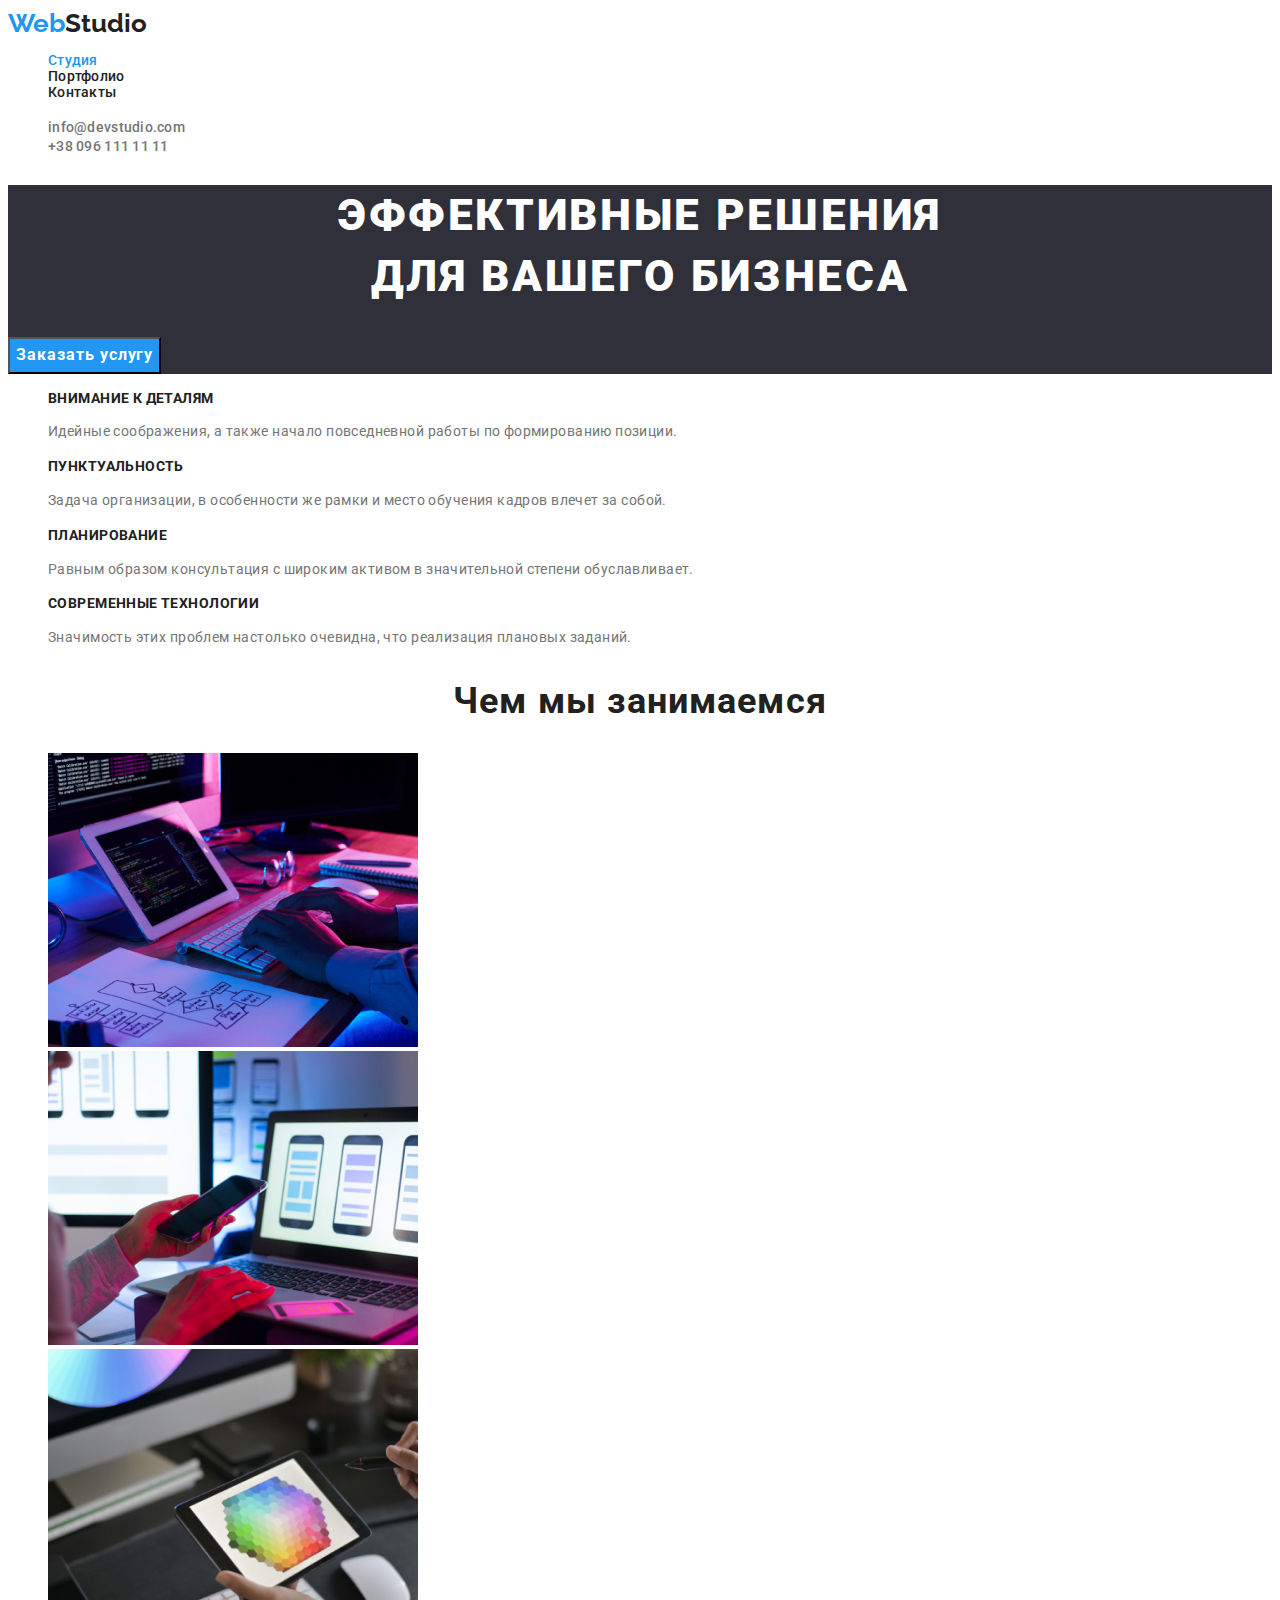
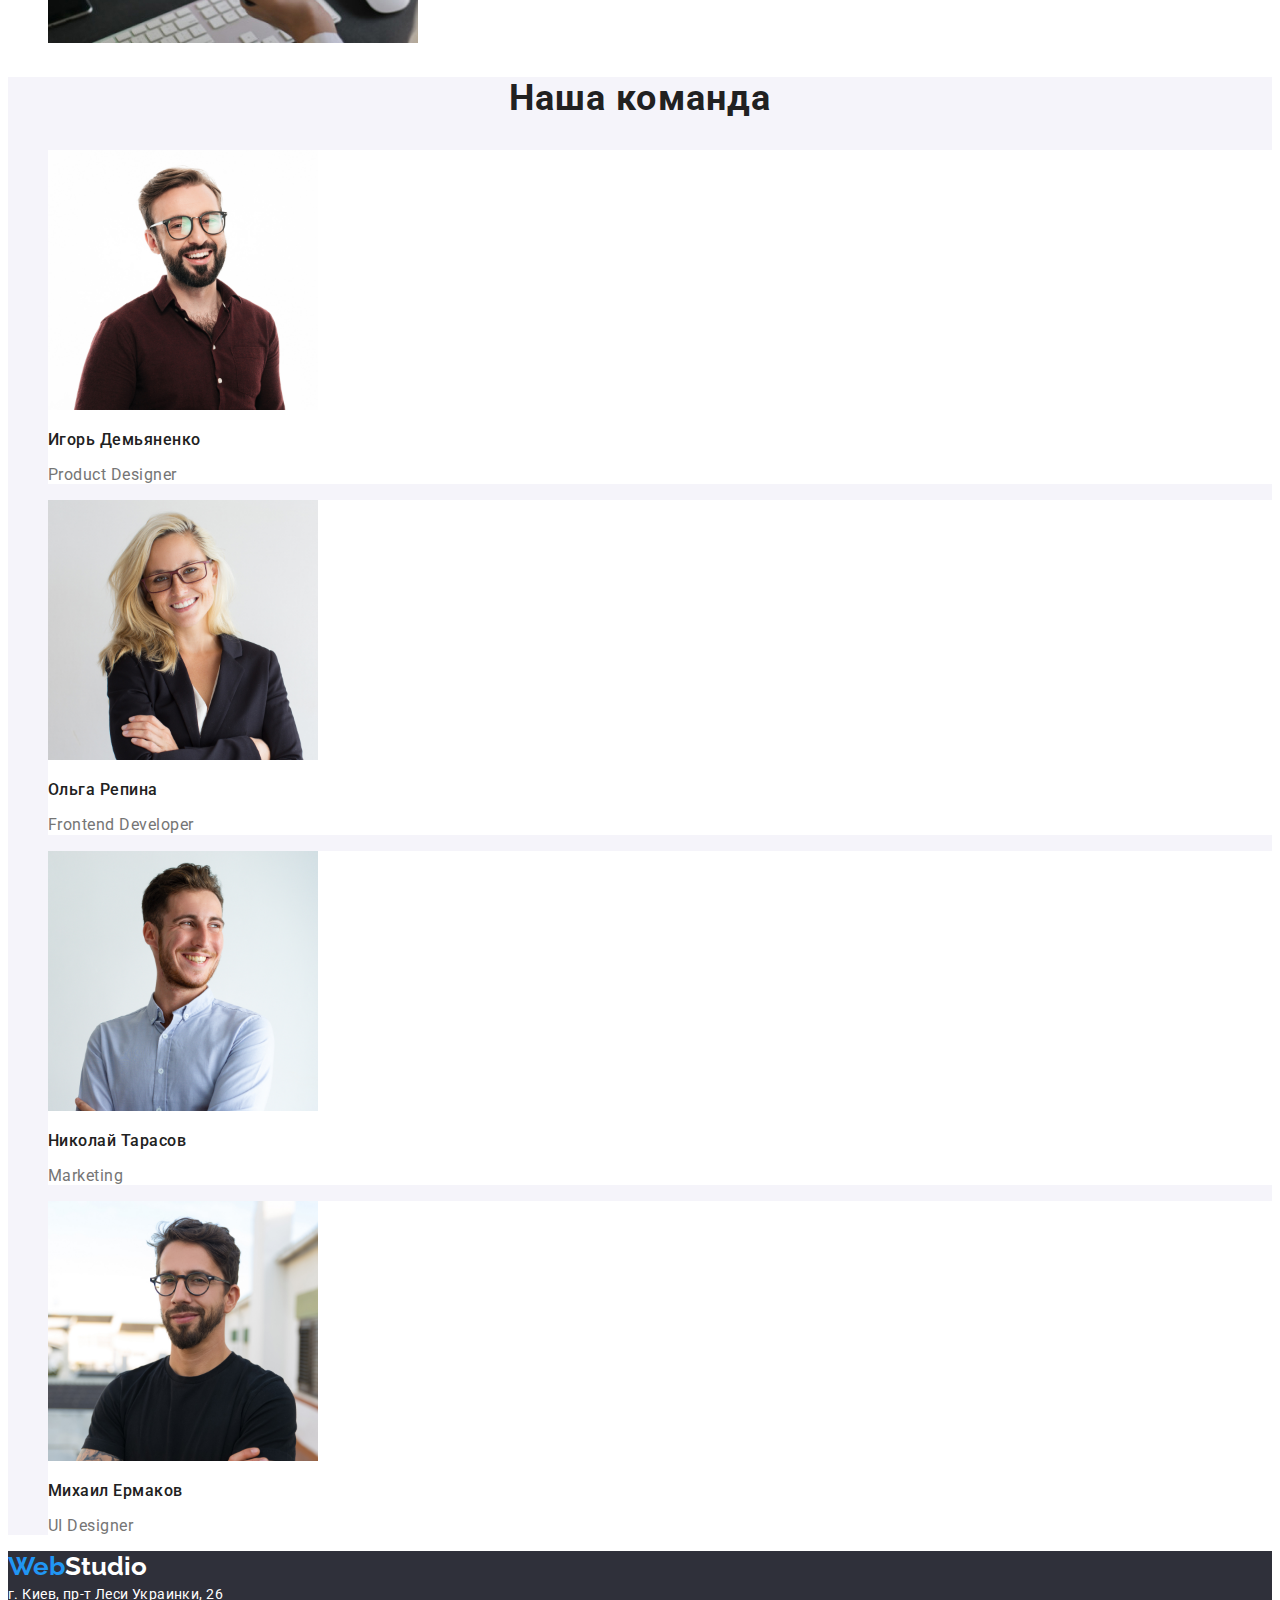
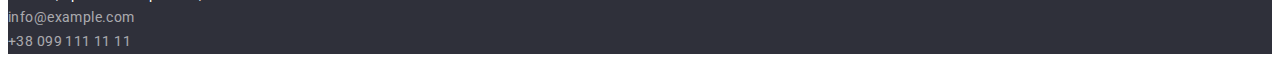
<file: index.html>
<!DOCTYPE html>
<html lang="ru">
<head>
    <meta charset="UTF-8">
    <meta http-equiv="X-UA-Compatible" content="IE=edge">
    <meta name="viewport" content="width=device-width, initial-scale=1.0">
    <title>Document</title>
    <link rel="preconnect" href="https://fonts.googleapis.com">
    <link rel="preconnect" href="https://fonts.gstatic.com" crossorigin>
    <link href="https://fonts.googleapis.com/css2?family=Raleway:wght@700&family=Roboto:wght@400;500;700;900&display=swap"
          rel="stylesheet">
    <link rel="stylesheet" href="./css/styles.css" />
</head>

<body class="page">

    <!-- Шапка сайта -->

    <header class="page-header">
        <nav>
            <a class="logo first">Web<span class="logo second">Studio</span></a>
            <ul class="site-nav list">
                <li><a class="link current" href="./index.html">Студия</a></li>
                <li><a class="link" href="./portfolio.html">Портфолио</a></li>
                <li><a class="link" href="">Контакты</a></li>
            </ul>
        </nav>
        <ul class="contacts list">
            <li>
                <a class="info" href="info@devstudio.com">info@devstudio.com</a>
            </li>
            <li>
                <a class="info" href="+380961111111">+38 096 111 11 11</a>
            </li>
        </ul>
    </header>

    <main class="only">

        <!--Герой-->

        <section class="hero">
            <h1 class="hero-title">
                Эффективные решения <br />для вашего бизнеса
            </h1>
            <button type="button" class="button">
                Заказать услугу
            </button>
        </section>

        <!--Достоинства-->

        <section class="section">
            <!-- <h2>Чему уделяем внимание</h2> -->
        
            <ul class="dignity list">
                <li>
                    <h3 class="title">ВНИМАНИЕ К ДЕТАЛЯМ</h3>
                    <p class="word">
                        Идейные соображения, а также начало повседневной работы по
                        формированию позиции.
                    </p>
                </li>
                <li>
                    <h3 class="title">ПУНКТУАЛЬНОСТЬ</h3>
                    <p class="word">
                        Задача организации, в особенности же рамки и место обучения кадров
                        влечет за собой.
                    </p>
                </li>
                <li>
                    <h3 class="title">ПЛАНИРОВАНИЕ</h3>
                    <p class="word">
                        Равным образом консультация с широким активом в значительной
                        степени обуславливает.
                    </p>
                </li>
                <li>
                    <h3 class="title">СОВРЕМЕННЫЕ ТЕХНОЛОГИИ</h3>
                    <p class="word">
                        Значимость этих проблем настолько очевидна, что реализация
                        плановых заданий.
                    </p>
                </li>
            </ul>
        </section>

        <section class="section">
            <h2 class="section-title">Чем мы занимаемся</h2>
            <ul class="section-list">
                <li>
                    <img src="./images/foto1.jpg" alt="Макбук" width="370">
                </li>
                <li>
                    <img src="./images/foto2.jpg" alt="Телефон" width="370">
                </li>
                <li>
                    <img src="./images/foto3.jpg" alt="Планшет" width="370">
                </li>
            </ul>
        </section>

        <section class="section team">
            <h2 class="section-title">Наша команда</h2>
            <ul class="team-list">
                <li class="team-players">
                    <img class="userpic" src="./images/foto4.jpg" alt="Мужчина" width="270">
                    <h3 class="team-player">Игорь Демьяненко</h3>
                    <p class="post" lang="en">Product Designer</p>
                </li>
                <li class="team-players">
                    <img class="userpic" src="./images/foto5.jpg" alt="Женщина" width="270">
                    <h3 class="team-player">Ольга Репина</h3>
                    <p class="post" lang="en">Frontend Developer</p>
                </li>
                <li class="team-players">
                    <img class="userpic" src="./images/foto6.jpg" alt="Мужчина" width="270">
                    <h3 class="team-player">Николай Тарасов</h3>
                    <p class="post" lang="en">Marketing</p>
                </li>
                <li class="team-players">
                    <img class="userpic" src="./images/foto7.jpg" alt="Мужчина" width="270">
                    <h3 class="team-player">Михаил Ермаков</h3>
                    <p class="post" lang="en">UI Designer</p>
                </li>
            </ul>
        </section>
    </main>

    <footer class="footer">
        <a class="logo first">Web<span class="logo second">Studio</span></a>
        <address class="address">
            г. Киев, пр-т Леси Украинки, 26 <br />
            <a class="contact-info" href="info@example.com">info@example.com</a>
            <br />
            <a class="contact-info" href="+380961111111">+38 099 111 11 11</a>
        </address>
    </footer>

</body>
</html>
</file>
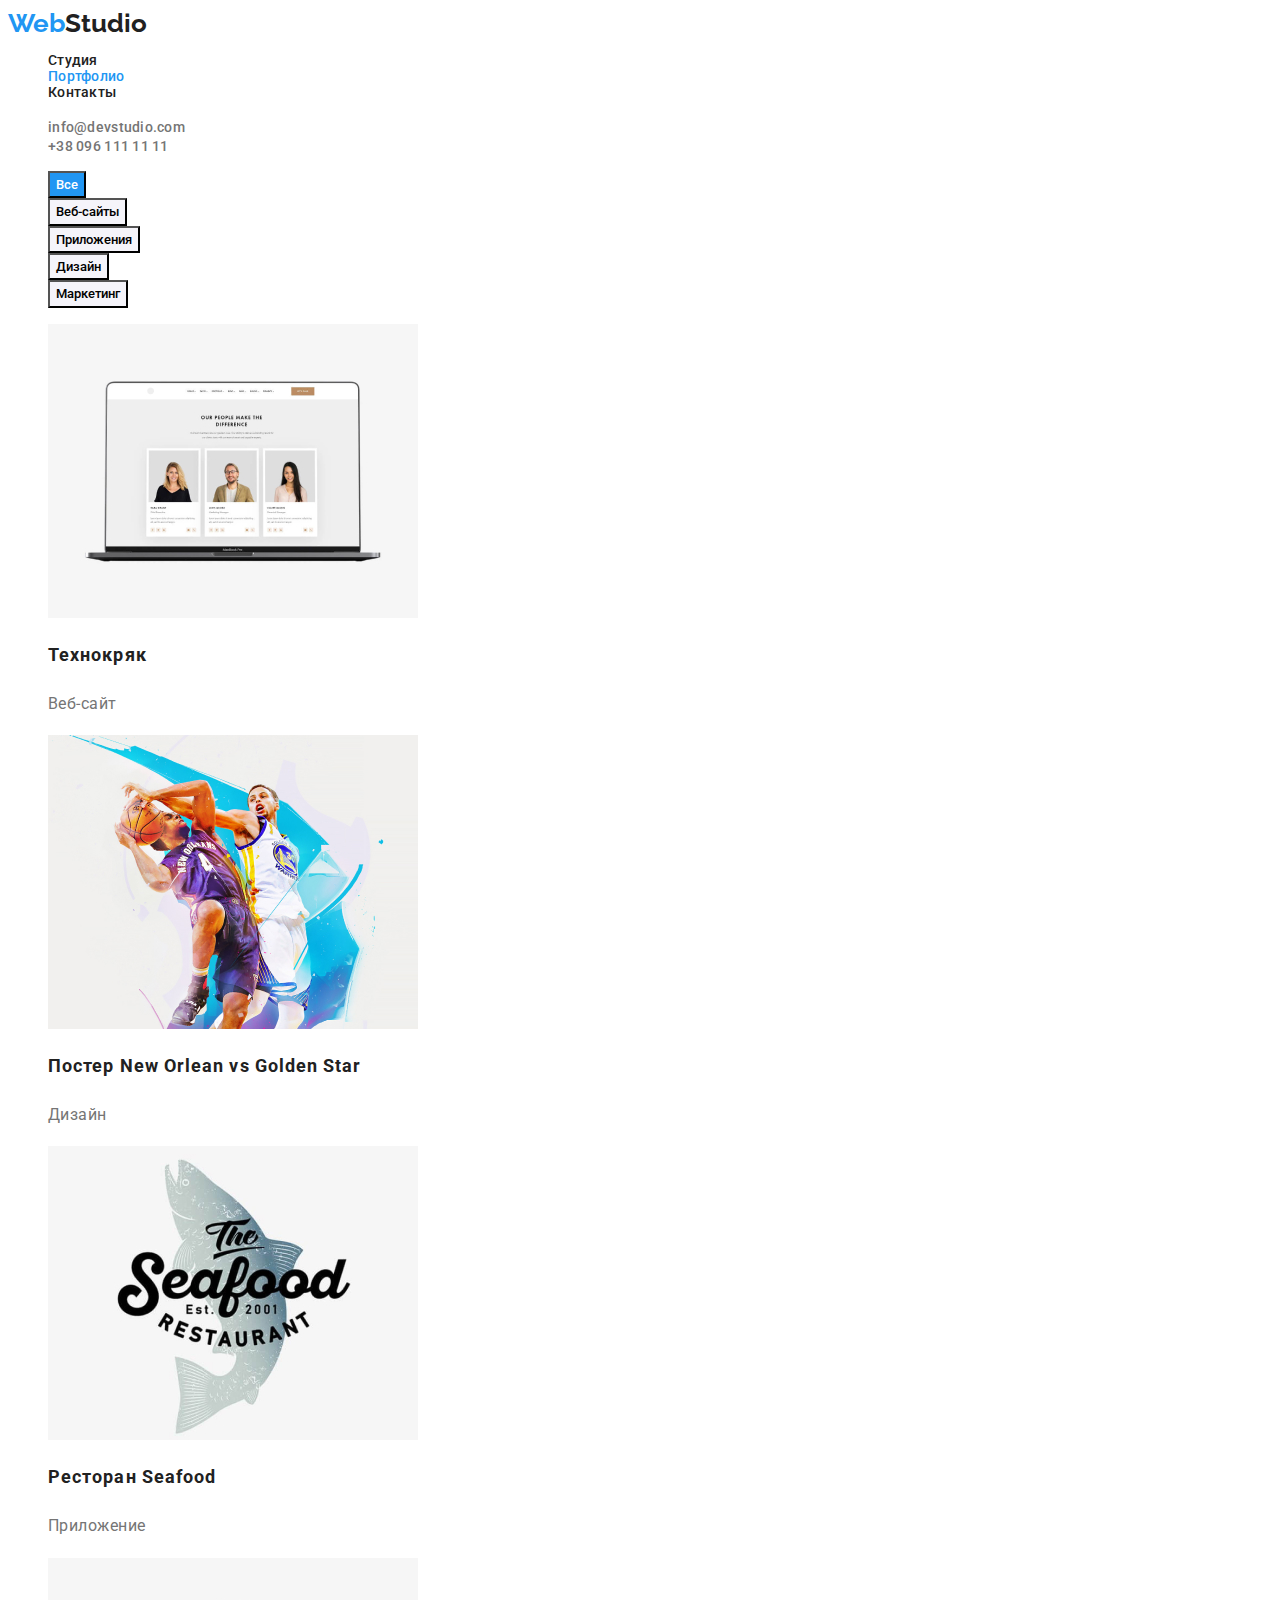
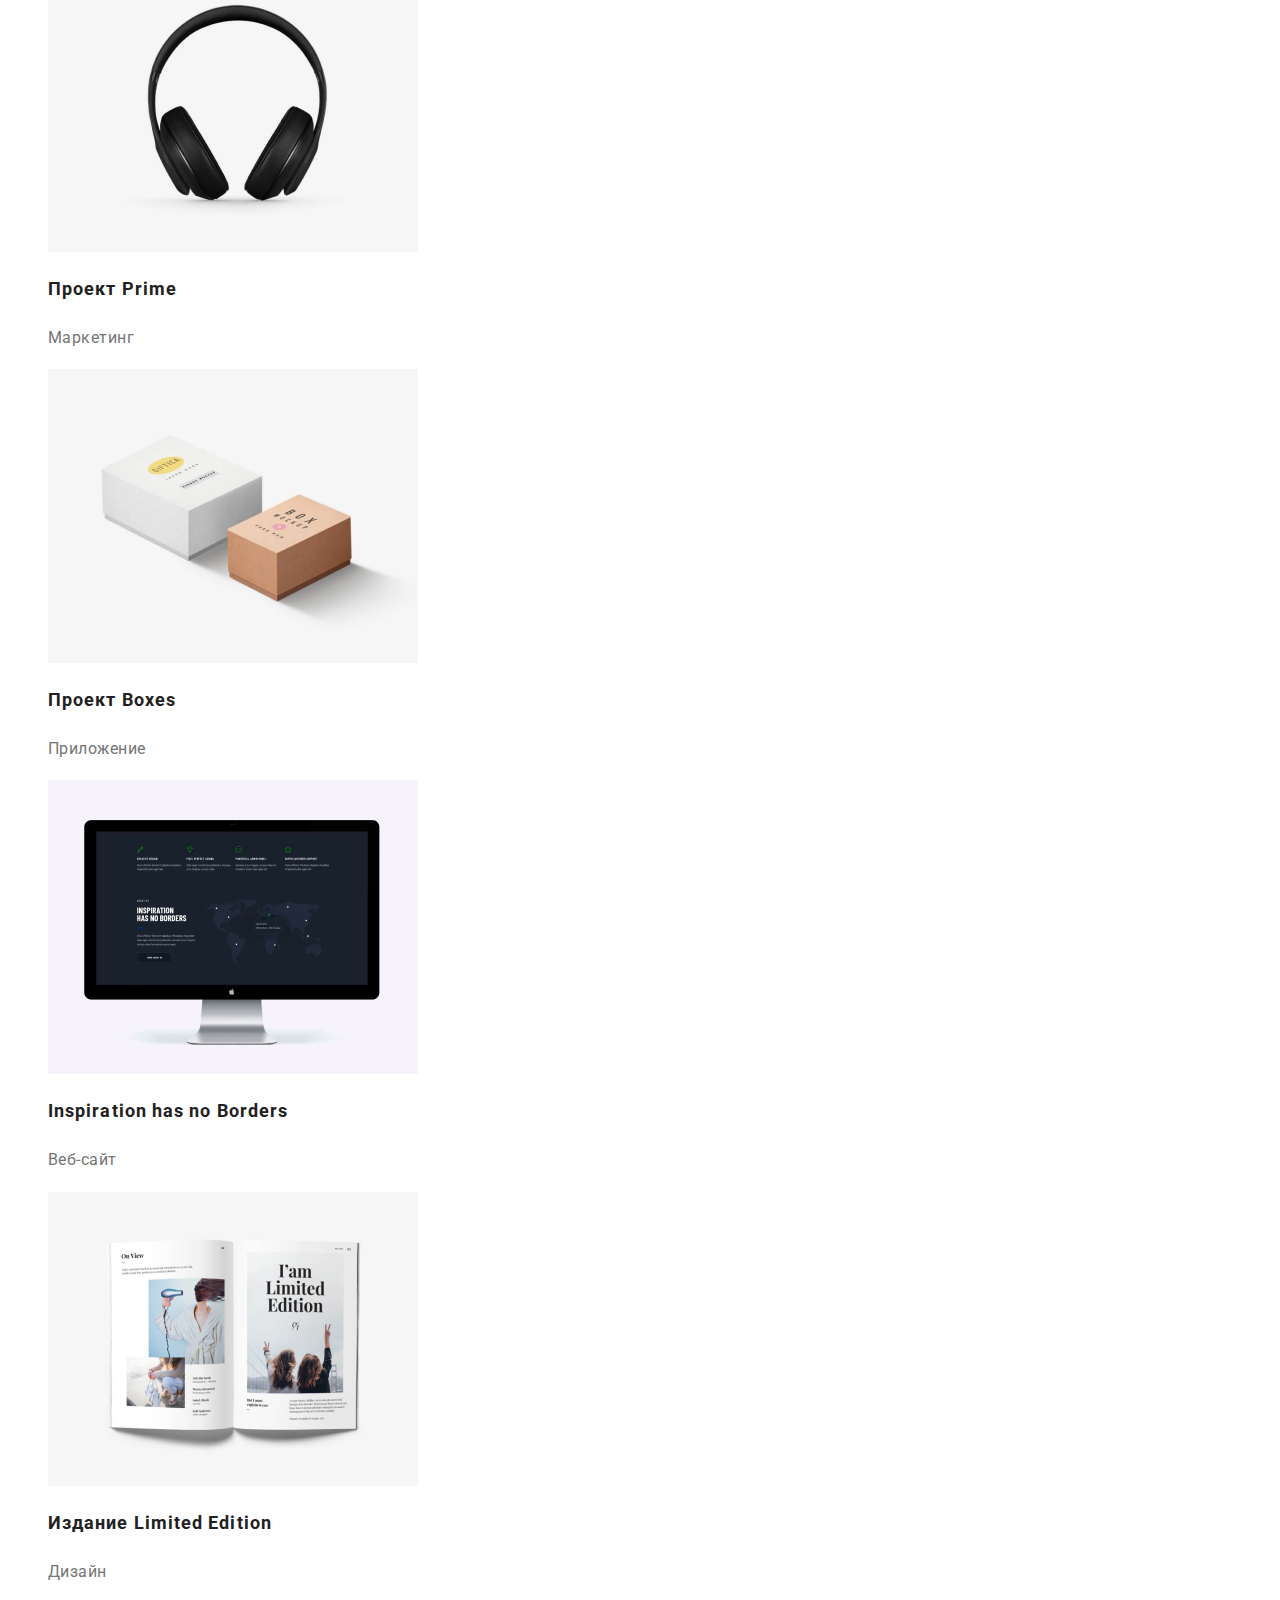
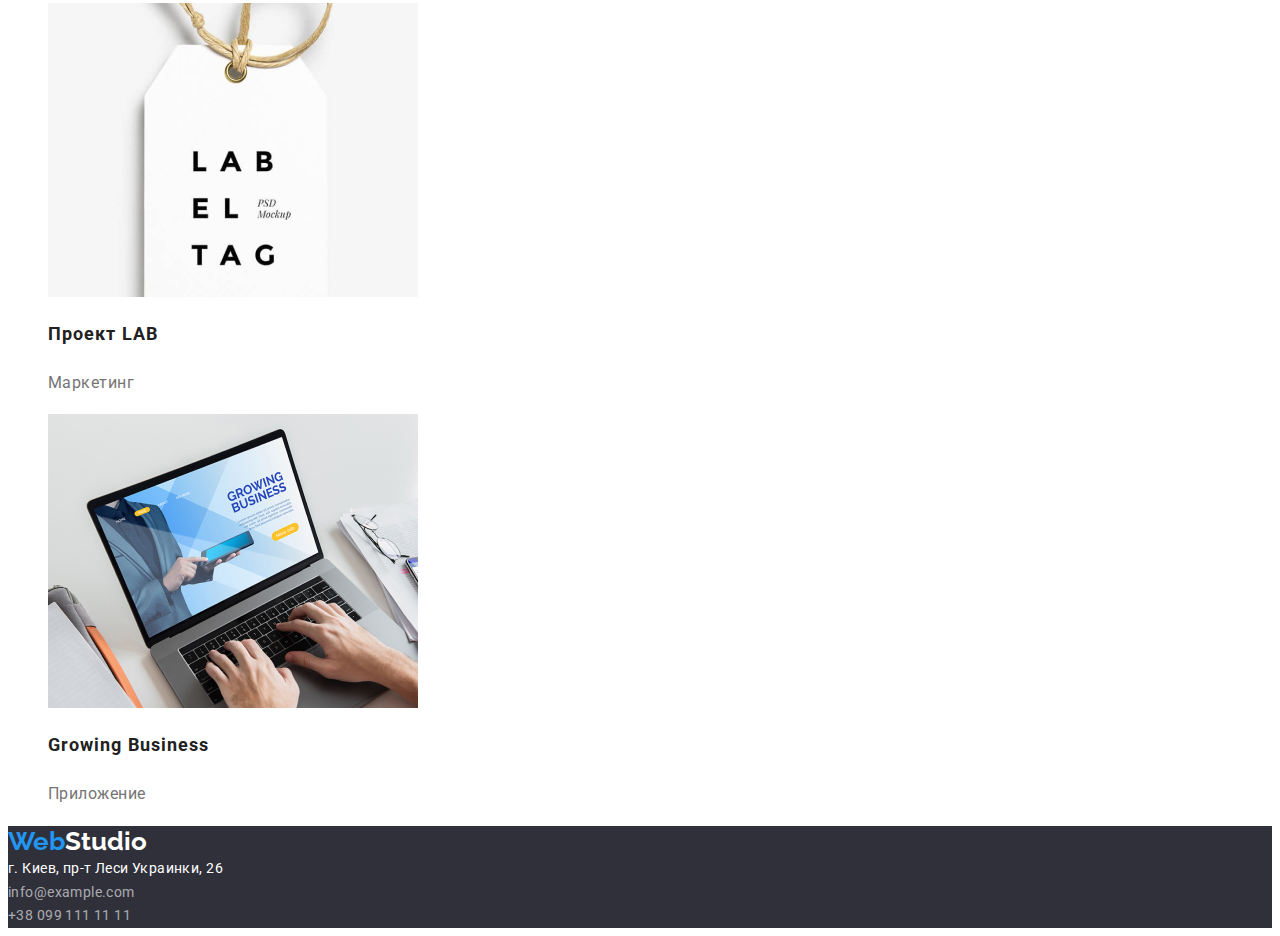
<file: portfolio.html>
<!DOCTYPE html>
<html lang="en">
<head>
    <meta charset="UTF-8">
    <meta http-equiv="X-UA-Compatible" content="IE=edge">
    <meta name="viewport" content="width=device-width, initial-scale=1.0">
    <title>Document</title>
    <link rel="preconnect" href="https://fonts.googleapis.com">
    <link rel="preconnect" href="https://fonts.gstatic.com" crossorigin>
    <link href="https://fonts.googleapis.com/css2?family=Raleway:wght@700&family=Roboto:wght@400;500;700;900&display=swap"
          rel="stylesheet">
    <link rel="stylesheet" href="./css/styles.css" />
</head>
<body class="page">

    <!-- Шапка сайта -->
    
    <header class="page-header">
        <nav>
            <a class="logo first">Web<span class="logo second">Studio</span></a>
            <ul class="site-nav list">
                <li><a class="link" href="./index.html">Студия</a></li>
                <li><a class="link current" href="./portfolio.html">Портфолио</a></li>
                <li><a class="link" href="">Контакты</a></li>
            </ul>
        </nav>
        <ul class="contacts list">
            <li>
                <a class="info" href="info@devstudio.com">info@devstudio.com</a>
            </li>
            <li>
                <a class="info" href="+380961111111">+38 096 111 11 11</a>
            </li>
        </ul>
    </header>

    <main class="portfolio">
        <!-- Герой -->
        <section class="section-all">
        <!-- <h1>Наши работы</h1> -->
            <ul class="filter list">
                <li><button type="button" class="filter-item current">Все</button></li>
                <li><button type="button" class="filter-item">Веб-сайты</button></li>
                <li><button type="button" class="filter-item">Приложения</button></li>
                <li><button type="button" class="filter-item">Дизайн</button></li>
                <li><button type="button" class="filter-item">Маркетинг</button></li>
            </ul>
        
            <ul class="list">
                <li>
                    <a class="link">
                        <img src="./images/portfolioimg1.jpg" alt="рисунок ноутбука" width="370" />
                        <h2 class="work-title">Технокряк</h2>
                        <p class="work-text">Веб-сайт</p>
                    </a>
                </li>
                <li>
                    <a class="link">
                        <img src="./images/portfolioimg2.jpg" alt="постер двух баскетболистов" width="370" />
                        <h2 class="work-title">Постер New Orlean vs Golden Star</h2>
                        <p class="work-text">Дизайн</p>
                    </a>
                </li>
                <li>
                    <a class="link">
                        <img src="./images/portfolioimg3.jpg" alt="вывеска рыбного ресторана" width="370" />
                        <h2 class="work-title">Ресторан Seafood</h2>
                        <p class="work-text">Приложение</p>
                    </a>
                </li>
                <li>
                    <a class="link">
                        <img src="./images/portfolioimg4.jpg" alt="черные наушники" width="370" />
                        <h2 class="work-title">Проект Prime</h2>
                        <p class="work-text">Маркетинг</p>
                    </a>
                </li>
                <li>
                    <a class="link">
                        <img src="./images/portfolioimg5.jpg" alt="проект боксов" width="370" />
                        <h2 class="work-title">Проект Boxes</h2>
                        <p class="work-text">Приложение</p>
                    </a>
                </li>
                <li>
                    <a class="link">
                        <img src="./images/portfolioimg6.jpg" alt="моноблок" width="370" />
                        <h2 class="work-title">Inspiration has no Borders</h2>
                        <p class="work-text">Веб-сайт</p>
                    </a>
                </li>
                <li>
                    <a class="link">
                        <img src="./images/portfolioimg7.jpg" alt="издание лимитед идишен" width="370" />
                        <h2 class="work-title">Издание Limited Edition</h2>
                        <p class="work-text">Дизайн</p>
                    </a>
                </li>
                <li>
                    <a class="link">
                        <img src="./images/portfolioimg8.jpg" alt="проект лаб" width="370" />
                        <h2 class="work-title">Проект LAB</h2>
                        <p class="work-text">Маркетинг</p>
                    </a>
                </li>
                <li>
                    <a class="link">
                        <img src="./images/portfolioimg9.jpg" alt="развитие бизнеса" width="370" />
                        <h2 class="work-title">Growing Business</h2>
                        <p class="work-text">Приложение</p>
                    </a>
                </li>
            </ul>
        </section>
    </main>

    <footer class="footer">
        <a class="logo first">Web<span class="logo second">Studio</span></a>
        <address class="address">
             г. Киев, пр-т Леси Украинки, 26 <br />
            <a class="contact-info" href="info@example.com">info@example.com</a>
            <br />
            <a class="contact-info" href="+380961111111">+38 099 111 11 11</a>
        </address>
    </footer>
</body>
</html>
</file>
<file: css/styles.css>
/* Стили для index.html */

/* Шапка сайта */

:root {
   --title-color: #212121;
   --main-color: #757575;
   --accent-color: #2196F3;
   --footer-contacts: rgba(255, 255, 255, 0.6);
   --main-white: #ffffff;
   --background-team-color: #F5F4FA;
   --button-hover: #188CE8;
}

body {
   font-family: 'Roboto', sans-serif;
   color: #757575;
   background-color: var(--main-white);
}

a {
   text-decoration: none;
}

.list,
.section-list,
.team-list {
   list-style: none;
}

/* Logo */

.logo {
   font-family: 'Raleway';
   font-weight: 700;
   font-size: 26px;
   line-height: 1.2;
   
}

.logo.first {
   color: var(--accent-color);
}

.logo.second {
   color: var(--title-color);
}

.footer .second {
   color: var(--main-white);
}

 /* Site nav */

 .site-nav {
    font-weight: 500;
    font-size: 14px;
    line-height: 1.14;
    letter-spacing: 0.02em;
 }

 .link {
    color: var(--title-color);
 }

 .site-nav .current {
    color: var(--accent-color);
 }

 .info {
    font-weight: 500;
    line-height: 1.15;
    letter-spacing: 0.02em;
    font-size: 14px;

    color: var(--main-color);
 }

 .info:hover,
 .info:focus,
 .contact-info:hover,
 .contact-info:focus,
 .link:hover,
 .link:focus {
    color: var(--accent-color);
 }

 /* Hero */

 .hero {
    background-color: #2F303A;
 }

 .only .hero-title {
    font-weight: 900;
    font-size: 44px;
    line-height: 1.4;
    text-align: center;
    letter-spacing: 0.06em;
    text-transform: uppercase;
    color: var(--main-white);
 }

 .button {
    font-family: inherit;
    font-weight: 700;
    font-size: 16px;
    line-height: 1.9;
    letter-spacing: 0.06em;
    color: var(--main-white);
    background-color: var(--accent-color);
 }

 .button:hover,
 .button:focus {
    background-color: #188CE8;
    color: var(--main-white);
 }

 /* Чему уделяем внимание */

 .title {
    font-weight: 700;
    font-size: 14px;
    line-height: 1.2;
    letter-spacing: 0.03em;
    color: var(--title-color);
 }

 .word {
    font-size: 14px;
    line-height: 1.7;
    letter-spacing: 0.03em;
 }

 


 /* Чем мы заниемся */

 .section-title {
    font-weight: 700;
    font-size: 36px;
    line-height: 1.2;
    letter-spacing: 0.03em;
    text-align: center;
    color: var(--title-color);
 }

 /* Our team */

 .team {
    background-color: var(--background-team-color);
 }


 .team .team-players {
    background: #FFFFFF;
 }

 .team-player {
    font-weight: 500;
    font-size: 16px;
    line-height: 1.2;
    letter-spacing: 0.03em;
    color: var(--title-color);
 }

 .team .post {
    font-size: 16px;
    line-height: 1.2;
    letter-spacing: 0.03em;
 }

 /* Footer */

 .footer {
    background-color: #2F303A;
 }

 .address {
    font-size: 14px;
    font-style: inherit;
    line-height: 1.7;
    letter-spacing: 0.03em;
    color: var(--main-white);
 }

 .contact-info {
    font-size: 14px;
    line-height: 1.7;
    letter-spacing: 0.03em;
   color: var(--footer-contacts);
 }

 /* Cтили для portfolio.html */

 /* Кнопки фильтра */
 .filter-item {
    font-family: inherit;
    font-weight: 500;
    line-height: 1.6;
    background: #F5F4FA;
 }

.filter-item:hover,
.filter-item:focus,
.filter .current {
   background-color: var(--accent-color);
   color: var(--main-white);
}

 /* Список работ */
 .work-title {
    font-weight: 700;
    font-size: 18px;
    line-height: 2;
    letter-spacing: 0.06em;
    color: var(--title-color);
 }

 .work-text {
    font-size: 16px;
    line-height: 1.9;
    letter-spacing: 0.03em;
    color: var(--main-color)
 }
</file>
